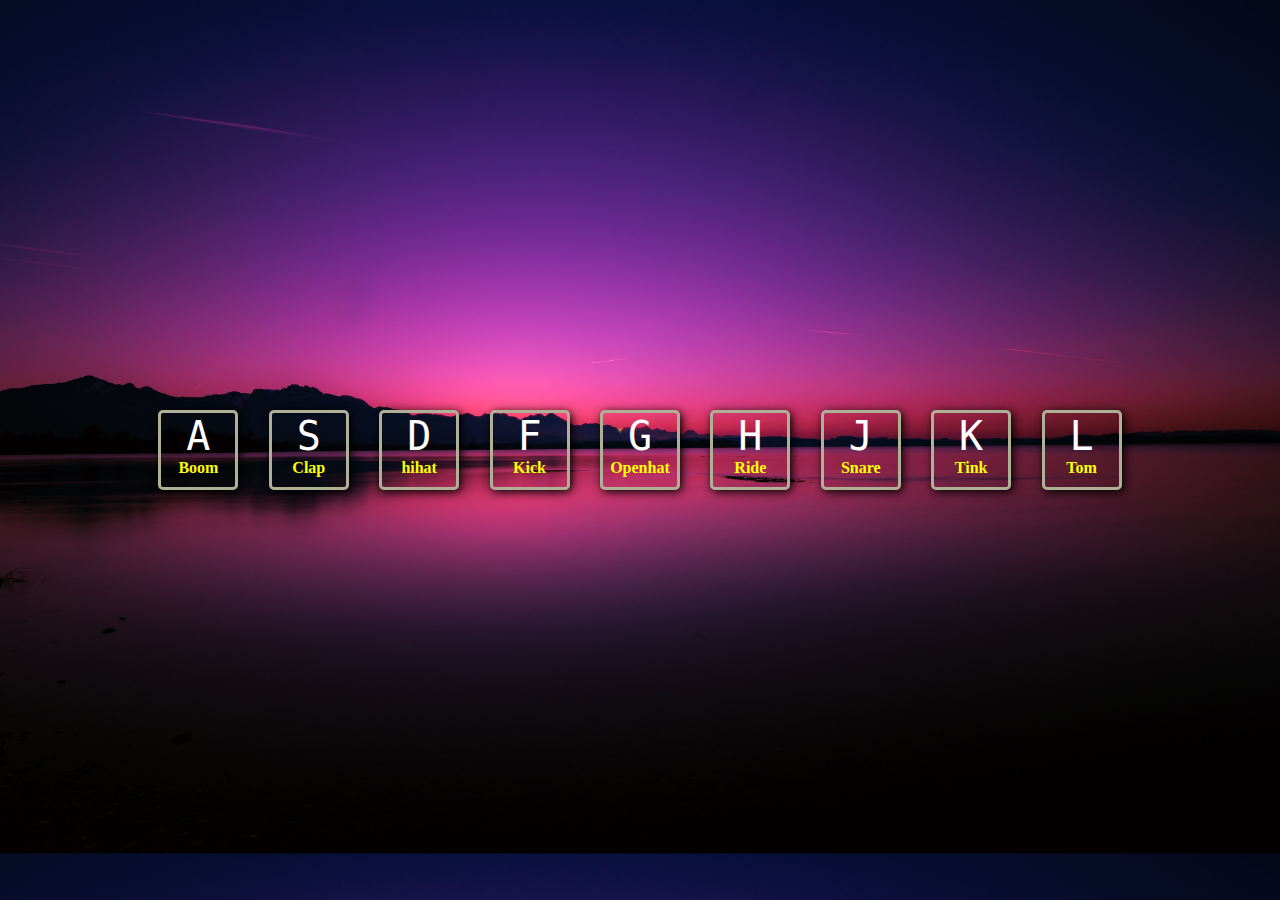
<file: 1 Drum Kit/index.html>
<!DOCTYPE html>
<html lang="en">
<head>
    <meta charset="UTF-8">
    <meta name="viewport" content="width=device-width, initial-scale=1.0">
    <link rel="stylesheet" type="text/css" href="style.css">
    <title>Js Drum Kit</title>
</head>
<body>
    <div class="keys">
        <div data-key="65" class="key">
            <kbd>A</kbd>
            <span class="audioName">Boom</span>
        </div>
        <div data-key="83" class="key">
            <kbd>S</kbd>
            <span class="audioName">Clap</span>
        </div>
        <div data-key="68" class="key">
            <kbd>D</kbd>
            <span class="audioName">hihat</span>
        </div>
        <div data-key="70" class="key">
            <kbd>F</kbd>
            <span class="audioName">Kick</span>
        </div>
        <div data-key="71" class="key">
            <kbd>G</kbd>
            <span class="audioName">Openhat</span>
        </div>
        <div data-key="72" class="key">
            <kbd>H</kbd>
            <span class="audioName">Ride</span>
        </div>
        <div data-key="74" class="key">
            <kbd>J</kbd>
            <span class="audioName">Snare</span>
        </div>
        <div data-key="75" class="key">
            <kbd>K</kbd>
            <span class="audioName">Tink</span>
        </div>
        <div data-key="76" class="key">
            <kbd>L</kbd>
            <span class="audioName">Tom</span>
        </div>
    </div>

    <audio data-key="65" src="sounds/boom.wav"></audio>
    <audio data-key="83" src="sounds/clap.wav"></audio>
    <audio data-key="68" src="sounds/hihat.wav"></audio>
    <audio data-key="70" src="sounds/kick.wav"></audio>
    <audio data-key="71" src="sounds/openhat.wav"></audio>
    <audio data-key="72" src="sounds/ride.wav"></audio>
    <audio data-key="74" src="sounds/snare.wav"></audio>
    <audio data-key="75" src="sounds/tink.wav"></audio>
    <audio data-key="76" src="sounds/tom.wav"></audio>

    <script type="text/javascript" src="script.js"></script>
</body>
</html>
</file>
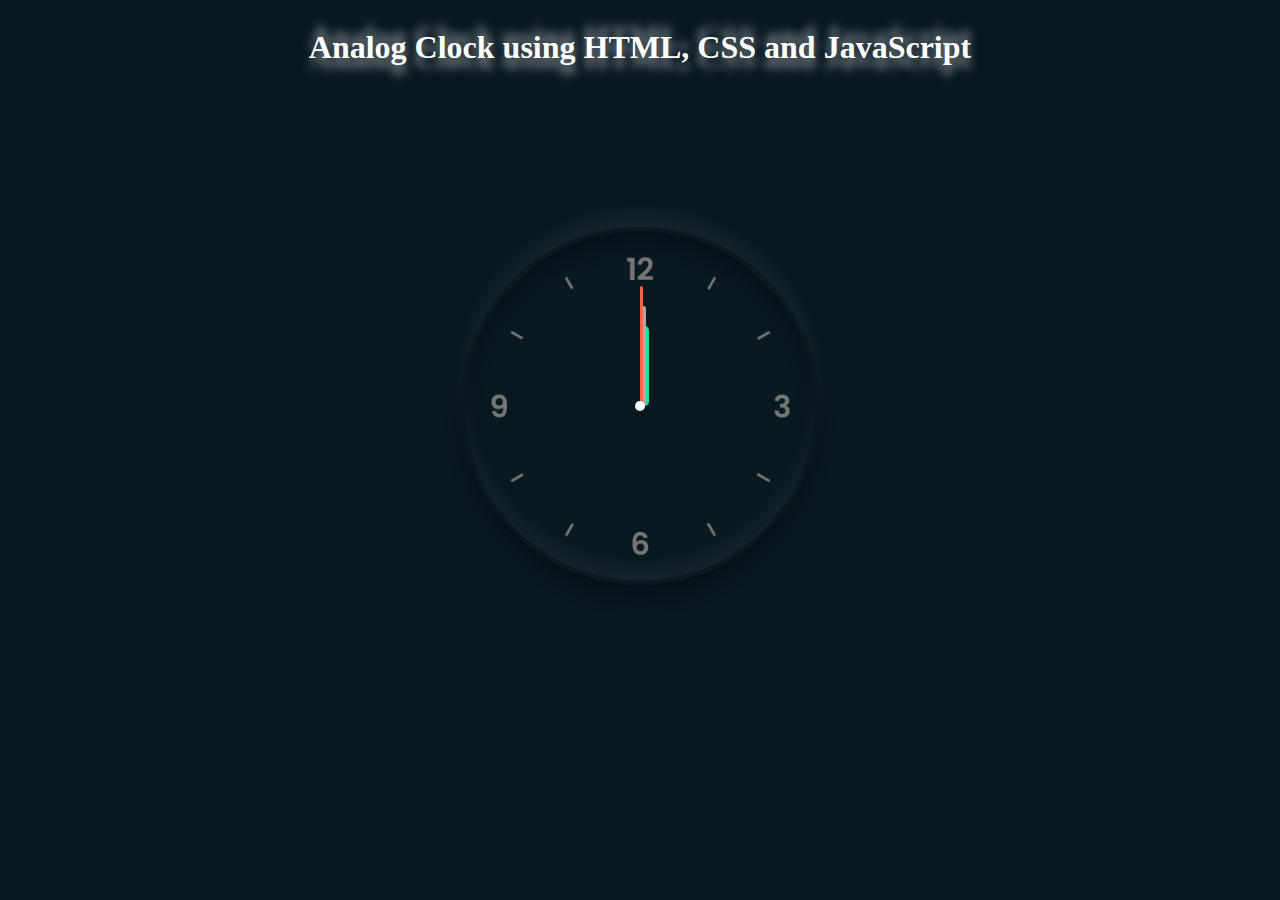
<file: 2 Js clock/index.html>
<!DOCTYPE html>
<html lang="en">
<head>
    <meta charset="UTF-8">
    <meta name="viewport" content="width=device-width, initial-scale=1.0">
    <link rel="stylesheet" type="text/css" href="style.css">
    <title>Analog clock using html css and JS</title>
</head>
<body>
    <h1>Analog Clock using HTML, CSS and JavaScript</h1>
    <div class="clock">
        <div class="clockBody">
            <div class="seconds"></div>
            <div class="minutes"></div>
            <div class="hours"></div>
        </div>
    </div>

    <script type="text/javascript" src="script.js"></script>
</body>
</html>
</file>
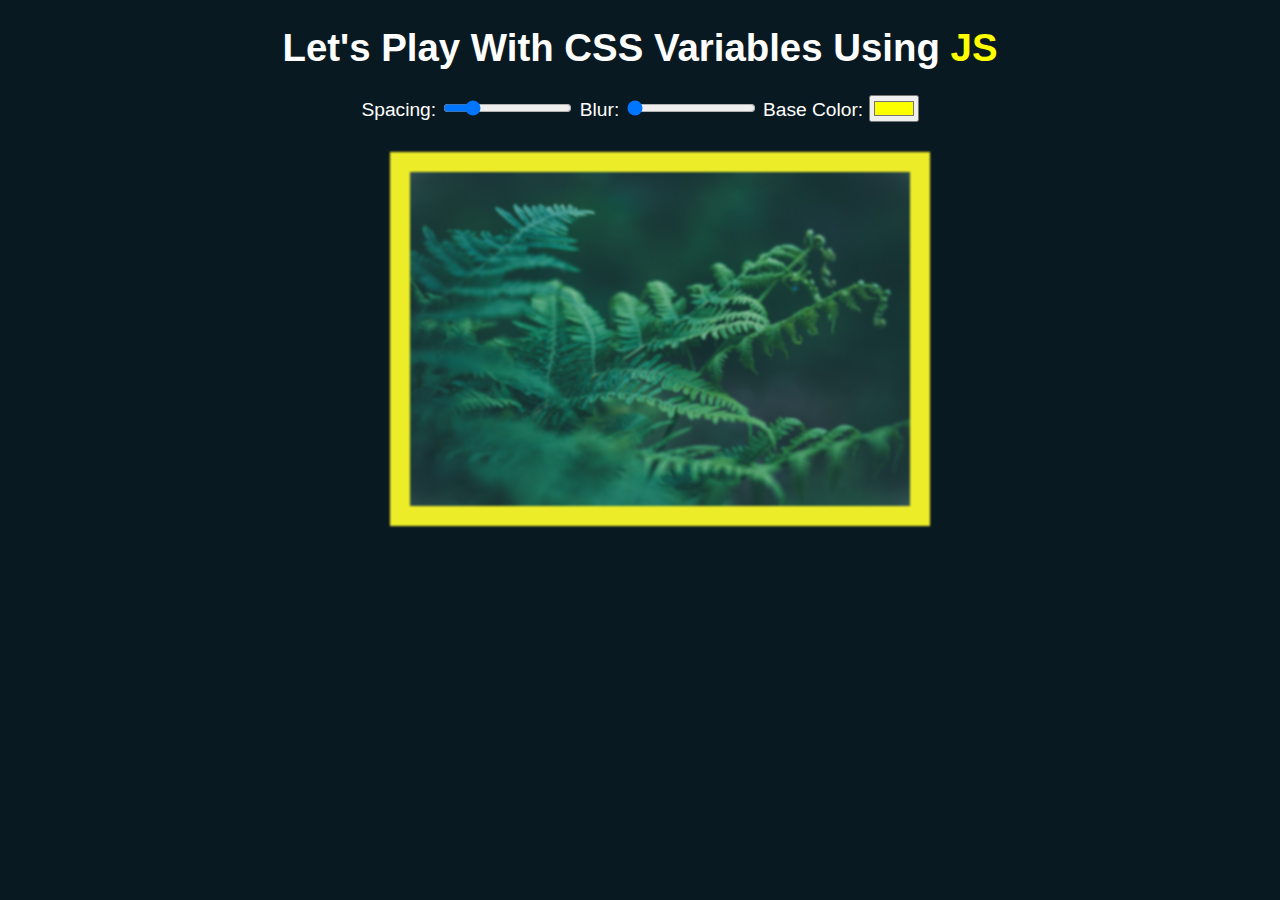
<file: 3 playing with css variabkes/index.html>
<!DOCTYPE html>
<html lang="en">
<head>
    <meta charset="UTF-8">
    <meta name="viewport" content="width=device-width, initial-scale=1.0">
    <link rel="stylesheet" href="style.css" type="text/css">
    <title>playing with css variables</title>
</head>
<body>
    <h1>Let's Play With CSS Variables Using <span style="color: yellow;">JS</span></h1>
    <div class="controls">
        <label for="spacing">Spacing:</label>
        <input type="range" name="spacing" min="1" max="100" value="20" data-size="px">

        <label for="blur">Blur:</label>
        <input type="range" name="blur" min="1" max="25" value="1" data-size="px">

        <label for="baseColor">Base Color:</label>
        <input type="color" name="baseColor" value="#FBFF00">
    </div>
    <div class="container">
        <img src="images/leaf.jpg" >
    </div>

    <script type="text/javascript">
    const inputs = document.querySelectorAll('.controls input');
    function updateValues()
    {
        const suffix = this.dataset.size || '';
        document.documentElement.style.setProperty(`--${this.name}`, this.value + suffix);
    }
    inputs.forEach(input => input.addEventListener('change', updateValues));
    inputs.forEach(input => input.addEventListener('mousemove', updateValues));
    </script>
</body>
</html>
</file>
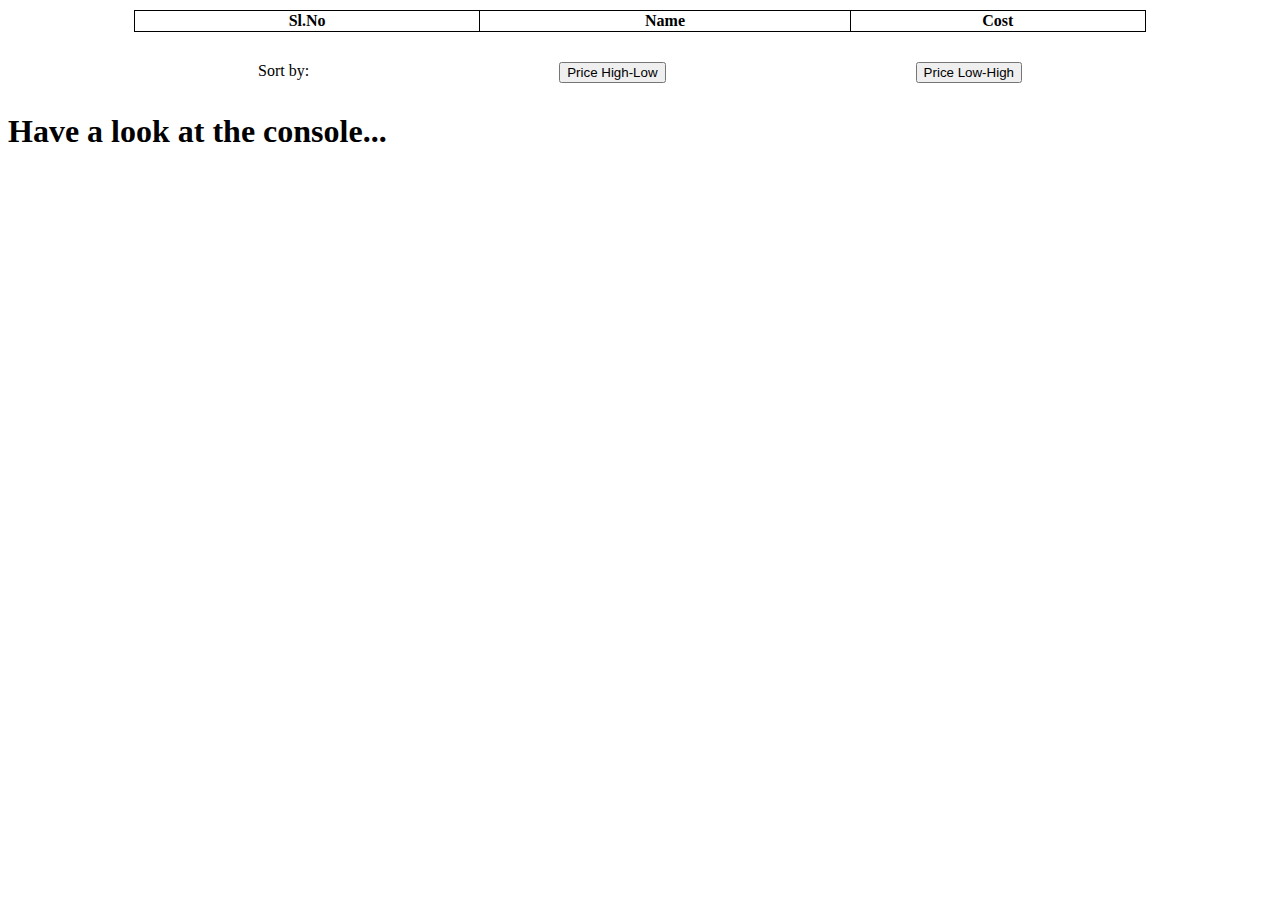
<file: 4 Array cardio/index.html>
<!DOCTYPE html>
<html lang="en">
<head>
    <meta charset="UTF-8">
    <meta name="viewport" content="width=device-width, initial-scale=1.0">
    <title>Array Cardio</title>
    <link rel="stylesheet" type="text/css" href="style.css">
</head>
<body>
    <table id="table">
        <tr>
            <th>Sl.No</th>
            <th>Name</th>
            <th>Cost</th>
        </tr>
    </table>
    <div class="sortingButtons">
        Sort by:<br>
        <button id="hl">Price High-Low</button>
        <button id="lh">Price Low-High</button>
    </div>
    <h1>Have a look at the console...</h1>
    <script src="script.js"></script>
</body>
</html>
</file>
<file: 1 Drum Kit/style.css>
*
{
    margin: 0;
    padding: 0;
    box-sizing: border-box;
}
body
{
    background-image: url("bg/water.jpg");
    background-size: cover;
    color: white;
    font-family: cursive;
}
.keys
{
    width: 80%;
    display: flex;
    justify-content: space-evenly;
    position: absolute;
    top: 50%;
    left: 50%;
    transform: translate(-50%, -50%);
}
.key
{
    width: 80px;
    height: 80px;
    border: 3px solid rgb(174, 177, 150);
    border-radius: 5px;
    text-align: center;
    box-shadow: 2px 2px 10px rgb(0, 0, 0);
    transition: all 0.07s;
}
.playing
{
    transform: scale(1.1);
    border: 3px solid rgb(238, 255, 0);
    box-shadow: 2px 2px 5px black;
}
kbd
{
    font-size: 40px;
}
.audioName
{
    display: block;
    color: rgb(251, 255, 0);
    font-weight: bold;
}
</file>
<file: 2 Js clock/style.css>
body
{
    display: flex;
    justify-content: center;
    align-items: center;
    background: #091921;
    position: relative;
}
h1
{
    color: white;
    text-align: center;
    font-family: cursive;
    text-shadow: 0 10px 10px rgba(255, 255, 255, 0.5),
                 0 -10px 10px rgba(255, 255, 255, 0.5);
}
.clock
{
    width: 350px;
    height: 350px;
    background: url("images/clock.png");
    background-size: cover;
    border: 4px solid #091921;
    border-radius: 50%;
    box-shadow: 0 -15px 15px rgba(255, 255, 255, 0.05),
                inset 0px -15px 15px rgba(255, 255, 255, 0.05),
                0 15px 15px rgba(0, 0, 0, 0.3),
                inset 0 15px 15px rgba(0, 0, 0, 0.3);
    display: flex;
    justify-content: center;
    align-items: center;
    position: absolute;
    top: 50%;
    transform: translateY(50%);
}
.clock::before
{
    content: "";
    width: 10px;
    height: 10px;
    background: white;
    border-radius: 50%;
    z-index: 10;
    position: absolute;

}
.clockBody
{
    position: absolute;
}
.clockBody .seconds
{
    width: 3px;
    height: 120px;
    border-radius: 20px;
    background-color: tomato;
    position: absolute;
    top: -50%;
    transform-origin: bottom;
    transform: translateY(-100%);
    z-index: 1;
}
.clockBody .minutes
{
    width: 6px;
    height: 100px;
    border-radius: 20px;
    background-color: rgb(187, 164, 160);
    position: absolute;
    top: -50%;
    transform-origin: bottom;
    transform: translateY(-100%);
    z-index: 0;
}
.clockBody .hours
{
    width: 9px;
    height: 80px;
    border-radius: 20px;
    background-color: rgb(25, 228, 150);
    position: absolute;
    top: -50%;
    transform-origin: bottom;
    transform: translateY(-100%);
    z-index: -1;
}
/* .clockBody .seconds::before
{
    content: "";
    width: 3px;
    height: 140px;
    border-radius: 20px;
    background-color: tomato;
    position: absolute;
    z-index: 1;
}
.clockBody .minutes::before
{
    content: "";
    width: 5px;
    height: 80px;
    border-radius: 20px;
    background-color: rgb(223, 245, 28);
    position: absolute;
    z-index: 0;
}
.clockBody .hours::before
{
    content: "";
    width: 6px;
    height: 60px;
    border-radius: 20px;
    background-color: rgb(18, 142, 243);
    position: absolute;
    transform-origin: 100%;
    transform: rotateZ(90deg);
    z-index: -1;
} */
</file>
<file: 3 playing with css variabkes/style.css>
:root
{
    --spacing: 20px;
    --blur: 1px;
    --baseColor: rgb(236, 236, 40);
}
body
{
    background-color: #091921;
    color: white;
    font-family: Helvetica, sans-serif;
    font-size: larger;
    text-align: center;
}
.controls
{
    min-width: 200px;
    margin: 0px auto;
}
.container
{
    width: 500px;
    margin: 30px auto;
}
.container img
{
    width: 100%;
    filter: blur(var(--blur));
    background-color: var(--baseColor);
    padding: var(--spacing);
}
@media screen and (max-width: 560px)
{
    .container
    {
        width: 100%;
        margin: 30px 0px;
        position: fixed;
        left: 0;
    }
    .controls
    {
        margin: 0px auto;
        display: flex;
        flex-direction: column;
    }
}
</file>
<file: 4 Array cardio/style.css>
table, th, td
{
    border: 1px solid black;
    border-collapse: collapse;
}
table
{
   width: 80%;
   margin: 10px auto;
}
.sortingButtons
{
    display: flex;
    justify-content: space-evenly;
    margin: 30px auto;
}
</file>
